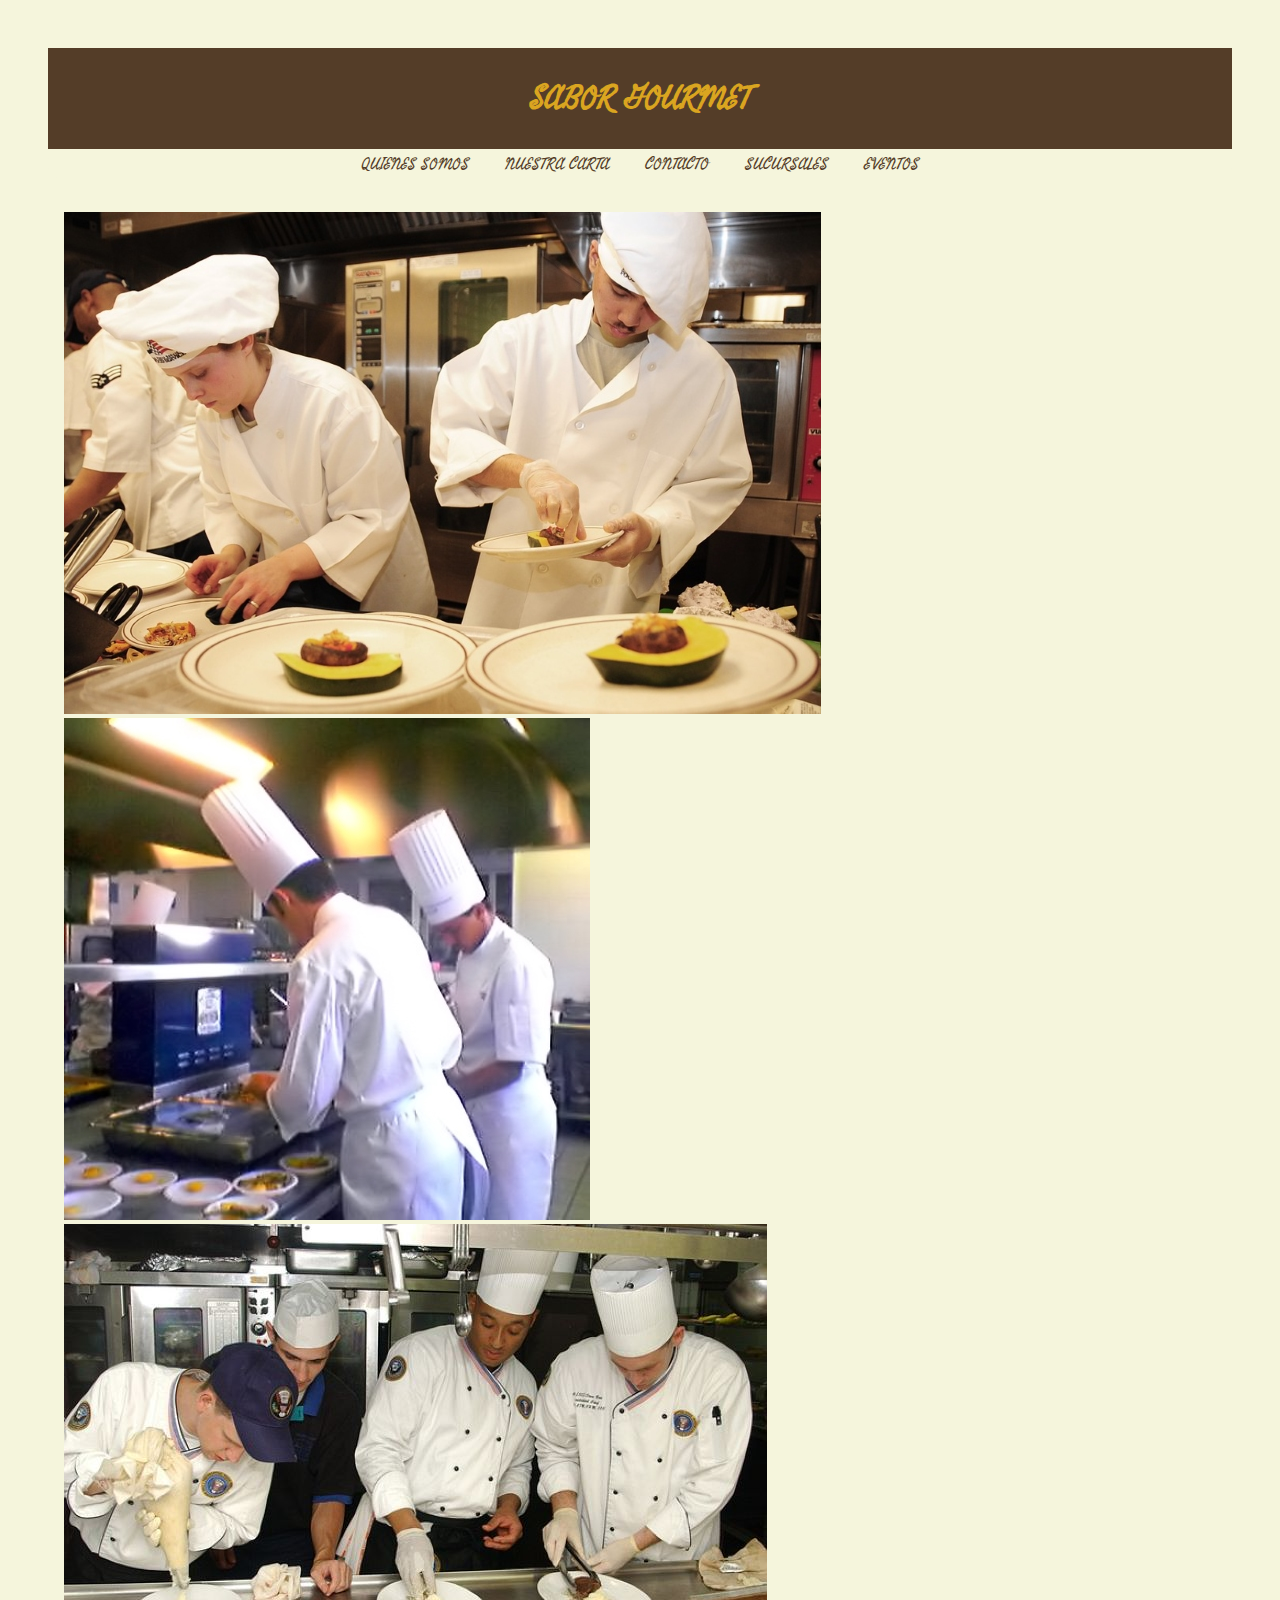
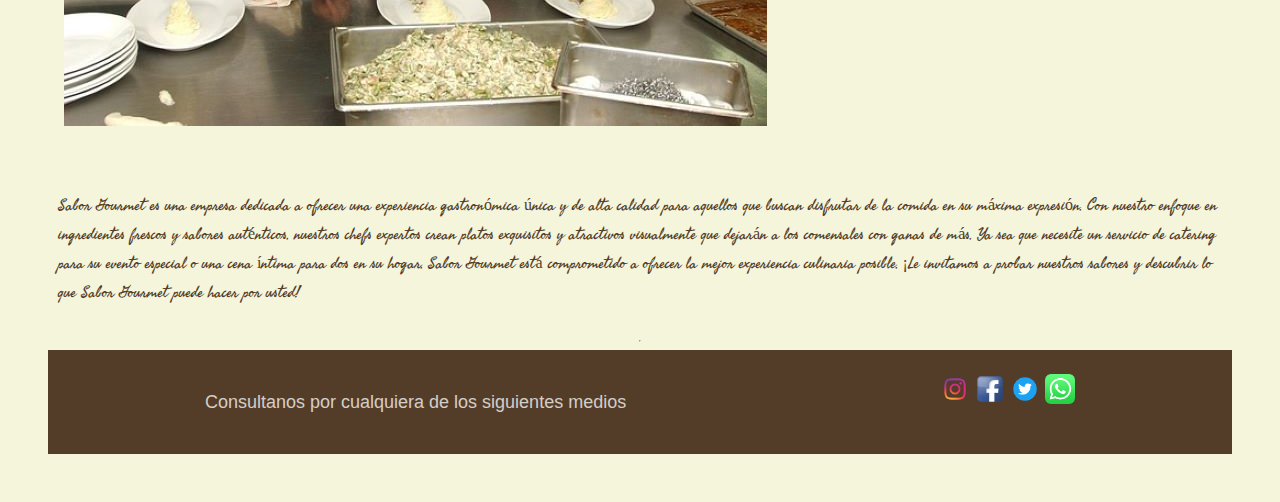
<file: HTML/index.html>
<!DOCTYPE html>
<html lang="es">

<head>
    <meta charset="UTF-8">
    <meta http-equiv="X-UA-Compatible" content="IE=edge">
    <meta name="viewport" content="width=device-width, initial-scale=1.0">

    <title>COCINA GOURMET</title>

    <link rel="stylesheet" type="text/css" href="CSS/estilos.css">
    <link rel="preconnect" href="https://fonts.googleapis.com">
    <link rel="preconnect" href="https://fonts.gstatic.com" crossorigin>
    <link href="https://fonts.googleapis.com/css2?family=Fasthand&display=swap" rel="stylesheet">
    <link href="https://cdn.jsdelivr.net/npm/bootstrap@5.3.0/dist/css/bootstrap.min.css" rel="stylesheet"
        integrity="sha384-9ndCyUaIbzAi2FUVXJi0CjmCapSmO7SnpJef0486qhLnuZ2cdeRhO02iuK6FUUVM" crossorigin="anonymous">
    <script src="https://cdn.jsdelivr.net/npm/bootstrap@5.3.0/dist/js/bootstrap.bundle.min.js"
        integrity="sha384-geWF76RCwLtnZ8qwWowPQNguL3RmwHVBC9FhGdlKrxdiJJigb/j/68SIy3Te4Bkz"
        crossorigin="anonymous"></script>
    <script src="https://cdn.jsdelivr.net/npm/@popperjs/core@2.11.8/dist/umd/popper.min.js"
        integrity="sha384-I7E8VVD/ismYTF4hNIPjVp/Zjvgyol6VFvRkX/vR+Vc4jQkC+hVqc2pM8ODewa9r"
        crossorigin="anonymous"></script>
    <script src="https://cdn.jsdelivr.net/npm/bootstrap@5.3.0/dist/js/bootstrap.min.js"
        integrity="sha384-fbbOQedDUMZZ5KreZpsbe1LCZPVmfTnH7ois6mU1QK+m14rQ1l2bGBq41eYeM/fS"
        crossorigin="anonymous"></script>
    <!-- bootstrap -->
    <link rel="icon" type="img/logo.png" href="img/logo.png">

</head>

<body>
    <header class="hea">
        <div class="titulo1">
            <a class="home_navbar" href="index.html">
            <h1>SABOR GOURMET</h1>
            </a>
            </div>
    <nav class="navegador">
        <div class="navegador2">
            <a href="index.html">QUIENES SOMOS</a>
            <a href="menu.html">NUESTRA CARTA</a>
            <a href="contacto.html">CONTACTO</a>
            <a href="sucursales.html">SUCURSALES</a>
            <a href="eventos.html">EVENTOS</a>

        </div>


    </nav>
    </header>
    <br>
    <main>
       
        <div id="carousel_img" class="carousel slide" data-ride="carousel">
            <div class="carousel-inner">
              <div class="carousel-item active">
                <img src="img/cocinero1.jpg" class="d-block img_carrusel w-100" alt="...">
              </div>
              <div class="carousel-item">
                <img src="img/cocinero2.jpg" class="d-block img_carrusel w-100" alt="...">
              </div>
              <div class="carousel-item">
                <img src="img/cocinero3.jpg" class="d-block img_carrusel w-100" alt="...">
              </div>
            </div>
            <a class="carousel-control-prev" href="#carousel_img" role="button" data-slide="prev">
              <span class="carousel-control-prev-icon" aria-hidden="true"></span>
              <span class="sr-only"></span>
            </a>
            <a class="carousel-control-next" href="#carousel_img" role="button" data-slide="next">
              <span class="carousel-control-next-icon" aria-hidden="true"></span>
              <span class="sr-only"></span>
            </a>
          </div>
        <br>
        <article>
            <p class="varios">Sabor Gourmet es una empresa dedicada a ofrecer una experiencia gastronómica única y de
                alta calidad para aquellos que buscan disfrutar de la comida en su máxima expresión. Con nuestro enfoque
                en ingredientes frescos y sabores auténticos, nuestros chefs expertos crean platos exquisitos y
                atractivos visualmente que dejarán a los comensales con ganas de más. Ya sea que necesite un servicio de
                catering para su evento especial o una cena íntima para dos en su hogar, Sabor Gourmet está comprometido
                a ofrecer la mejor experiencia culinaria posible. ¡Le invitamos a probar nuestros sabores y descubrir lo
                que Sabor Gourmet puede hacer por usted!</p>
        </article>

    </main>

    <hr>
    <footer class="footer_style">
        <div>
            <p>Consultanos por cualquiera de los siguientes medios</p>
        </div>
        <div class="media">

            <a href="https://www.instagram.com/"><img src="img/ins.png" alt="Instagram" width="30"></a>
            <a href="https://www.facebook.com/"><img src="img/fac.png" alt="Facebook" width="30"></a>
            <a href="https://twitter.com/"><img src="img/twi.png" alt="Twitter" width="30"></a>
            <a href="https://api.whatsapp.com/send?phone=541130579697"><img src="img/was.png" alt="WhatsApp"
                    width="30"></a>
        </div>
    </footer>



</body>

</html>
</file>
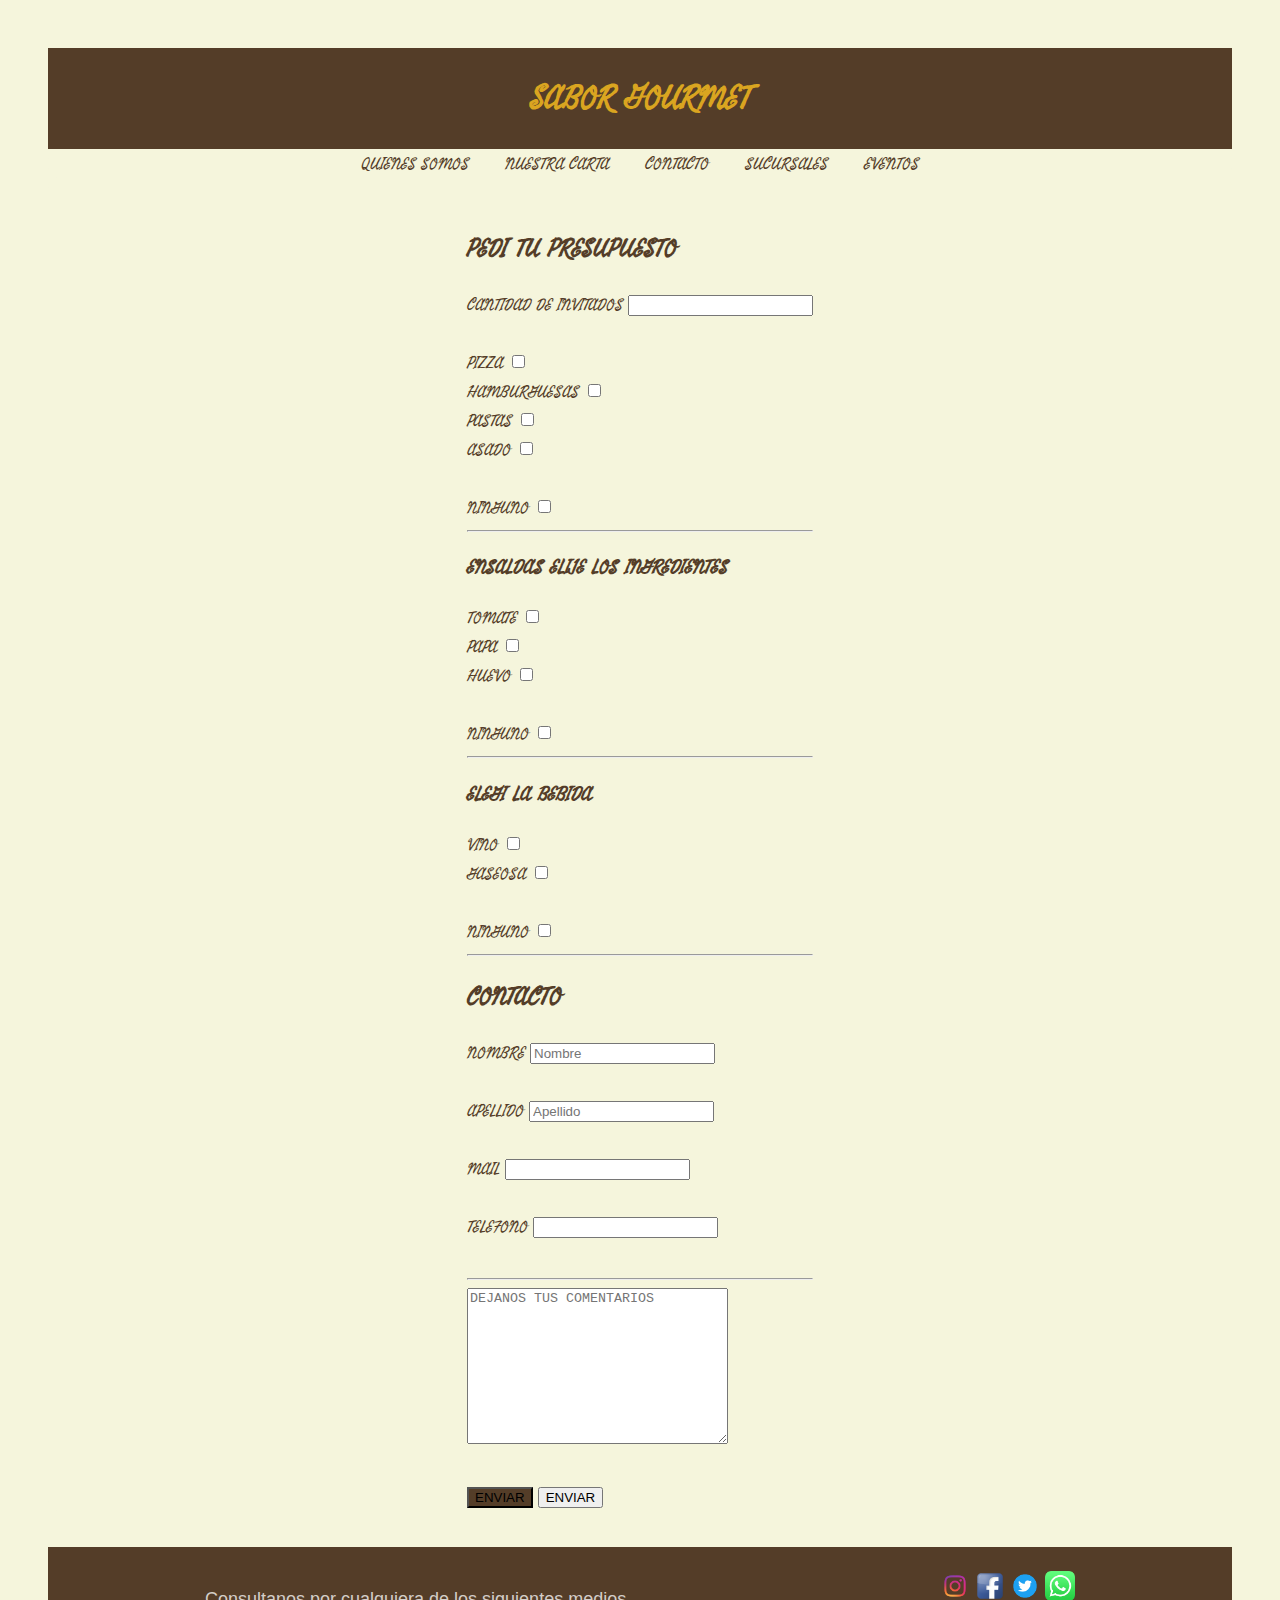
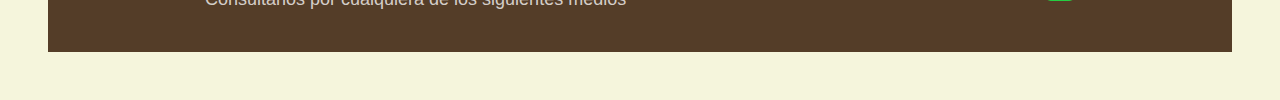
<file: HTML/contacto.html>
<!DOCTYPE html>
<html lang="es">

<head>
    <meta charset="UTF-8">
    <meta http-equiv="X-UA-Compatible" content="IE=edge">
    <meta name="viewport" content="width=device-width, initial-scale=1.0">
    <title>COCINA GOURMET</title>

    <link rel="stylesheet" type="text/css" href="CSS/estilos.css">
    <link rel="preconnect" href="https://fonts.googleapis.com">
    <link rel="preconnect" href="https://fonts.gstatic.com" crossorigin>
    <link href="https://fonts.googleapis.com/css2?family=Fasthand&display=swap" rel="stylesheet">
    <link href="https://cdn.jsdelivr.net/npm/bootstrap@5.3.0/dist/css/bootstrap.min.css" rel="stylesheet"
        integrity="sha384-9ndCyUaIbzAi2FUVXJi0CjmCapSmO7SnpJef0486qhLnuZ2cdeRhO02iuK6FUUVM" crossorigin="anonymous">


    <link rel="icon" type="img/logo.png" href="img/logo.png">

</head>

<body>
    <header class="hea">
        <div class="titulo1">
            <a class="home_navbar" href="index.html">
            <h1>SABOR GOURMET</h1>
            </a>
        </div>
      
    <nav class="navegador">
        <div class="navegador2">
            <a href="index.html">QUIENES SOMOS</a>
            <a href="menu.html">NUESTRA CARTA</a>
            <a href="contacto.html">CONTACTO</a>
            <a href="sucursales.html">SUCURSALES</a>
            <a href="eventos.html">EVENTOS</a>
        </div>
    </nav>
    </header>
    <article class="formu">
        <form action="formulaform.html">
            <br>

        <h2> PEDI TU PRESUPUESTO</h2>
        <label for="cantidad de invitados">CANTIDAD DE INVITADOS</label>
        <input type="number" name="cant invitados" id="cantidad de invitados"><br><br>
        <label for="PIZZA">PIZZA</label>
        <input type="checkbox" name="PIZZA" id="PIZZA"><br>
        <label for="hamburguesas">HAMBURGUESAS</label>
        <input type="checkbox" name="hamburguesas" id="hamburguesas"><br>
        <label for="pastas">PASTAS</label>
        <input type="checkbox" name="pastas" id="pastas"><br>
        <label for="asado">ASADO</label>
            <input type="checkbox" name="asado" id="asado"><br> <br>
            <label for="NINGUNO">NINGUNO</label>
            <input type="checkbox" name="ninguno" id="NINGUNO"><br>
            <hr>
        <h3>ENSALDAS ELIJE LOS INGREDIENTES</h3>
        <label for="TOMATE">TOMATE</label>
        <input type="checkbox" name="tomate" id="TOMATE"><br>
        <label for="PAPA">PAPA</label>
        <input type="checkbox" name="papa" id="PAPA"><br>
        <label for="HUEVO">HUEVO</label>
            <input type="checkbox" name="huevo" id="HUEVO"><br><br>
            <label for="NINGUNO">NINGUNO</label>
            <input type="checkbox" name="ninguno" id="NINGUNO"><br>
            <hr>
        <h3>ELEGI LA BEBIDA</h3>
        <label for="vino">VINO</label>
        <input type="checkbox" name="vino" id="vino"><br>
        <label for="gaseosa">GASEOSA</label>
        <input type="checkbox" name="gaseosa" id="gaseosa"><br><br>
            <label for="NINGUNO">NINGUNO</label>
            <input type="checkbox" name="ninguno" id="NINGUNO"><br>
            <hr>
            <h2>CONTACTO</h2>
            <label for="nombre">NOMBRE</label>
            <input type="text" name="nombre" id="nombre" placeholder="Nombre"><br><br>
            <label for="apellido">APELLIDO</label>
            <input type="text" name=apellido"" id="apellido" placeholder="Apellido"><br><br>
            <label for="MAIL">MAIL</label>
            <input type="email" name="MAIL" id="MAIL"><br><br>
            <label for="telefono">TELEFONO</label>
            <input type="number" name="telefono" id="telefono"><br><br>
            <hr>
            <textarea name="area" id="area" cols="30" rows="10"
                placeholder="DEJANOS TUS COMENTARIOS"></textarea><br><br>
            <button type="submit" class="color_botones" value="ENVIAR">ENVIAR</button>
        <input type="submit" name="" id="" value="ENVIAR">

    </form>
        
    </article>
    <br>
    <br>
    <footer class="footer_style">
        <div>
            <p>Consultanos por cualquiera de los siguientes medios</p>
        </div>
        <div class="media">
    
            <a href="https://www.instagram.com/"><img src="img/ins.png" alt="Instagram" width="30"></a>
            <a href="https://www.facebook.com/"><img src="img/fac.png" alt="Facebook" width="30"></a>
            <a href="https://twitter.com/"><img src="img/twi.png" alt="Twitter" width="30"></a>
            <a href="https://api.whatsapp.com/send?phone=541130579697"><img src="img/was.png" alt="WhatsApp" width="30"></a>
        </div>
    </footer>
</file>
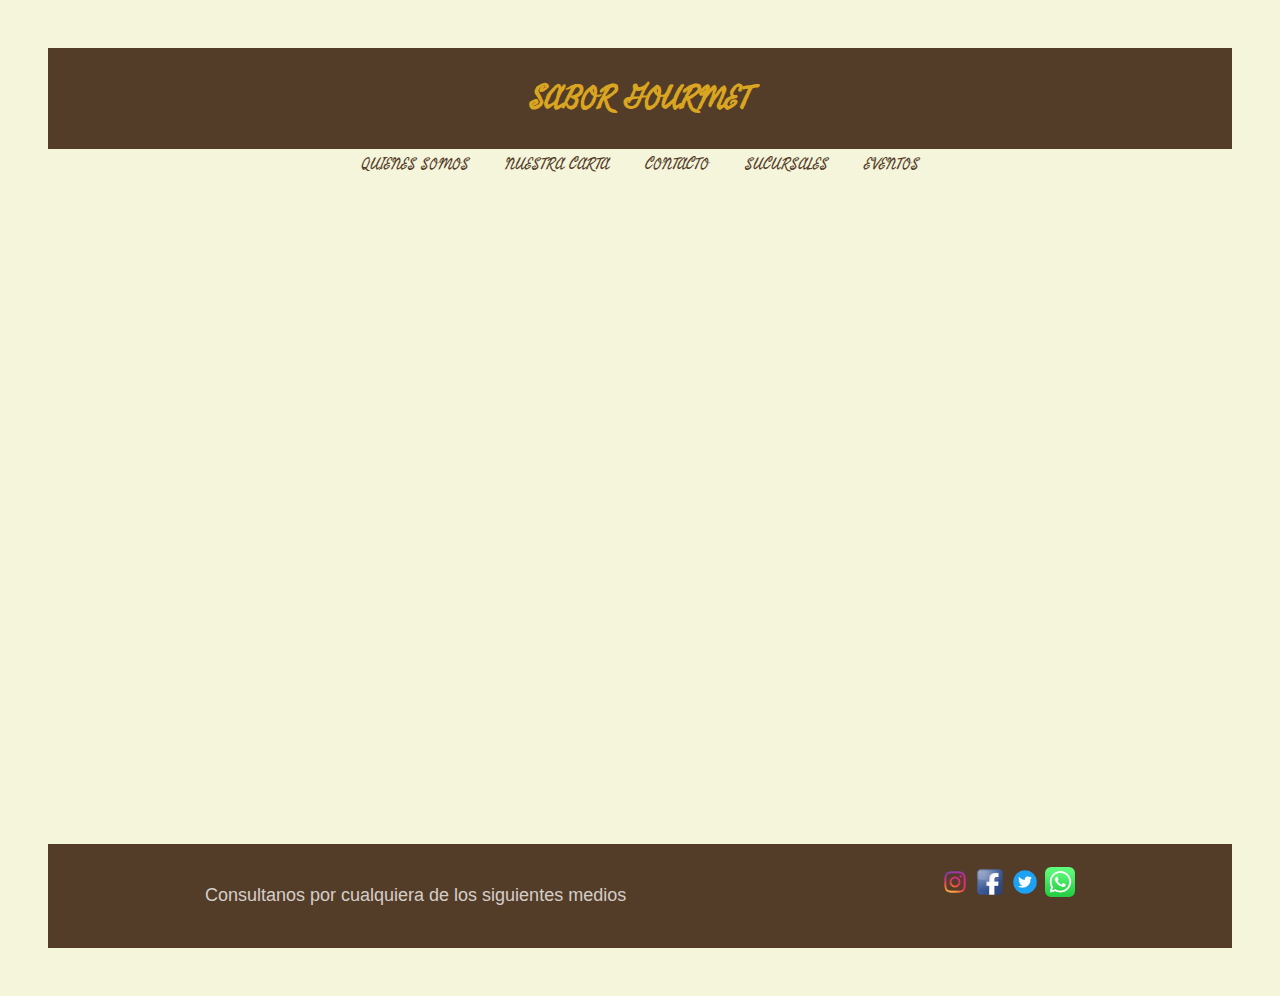
<file: HTML/eventos.html>
<!DOCTYPE html>
<html lang="es">

<head>
    <meta charset="UTF-8">
    <meta http-equiv="X-UA-Compatible" content="IE=edge">
    <meta name="viewport" content="width=device-width, initial-scale=1.0">
    <title>COCINA GOURMET</title>
    <link rel="stylesheet" type="text/css" href="CSS/estilos.css">
    <link rel="preconnect" href="https://fonts.googleapis.com">
    <link rel="preconnect" href="https://fonts.gstatic.com" crossorigin>
    <link href="https://fonts.googleapis.com/css2?family=Fasthand&display=swap" rel="stylesheet">
    <link href="https://cdn.jsdelivr.net/npm/bootstrap@5.3.0/dist/css/bootstrap.min.css" rel="stylesheet"
        integrity="sha384-9ndCyUaIbzAi2FUVXJi0CjmCapSmO7SnpJef0486qhLnuZ2cdeRhO02iuK6FUUVM" crossorigin="anonymous">

    <link rel="icon" type="img/logo.png" href="img/logo.png">

</head>

<body>
    <header class="hea">
        <div class="titulo1">
            <a class="home_navbar" href="index.html">
            <h1>SABOR GOURMET</h1>
            </a>
            </div>
    <nav class="navegador">
        <div class="navegador2">
            <a href="index.html">QUIENES SOMOS</a>
            <a href="menu.html">NUESTRA CARTA</a>
            <a href="contacto.html">CONTACTO</a>
            <a href="sucursales.html">SUCURSALES</a>
            <a href="eventos.html">EVENTOS</a>

        </div>
        </nav>

</body>
</header>
<footer class="footer_style">
    <div>
        <p>Consultanos por cualquiera de los siguientes medios</p>
    </div>
    <div class="media">

        <a href="https://www.instagram.com/"><img src="img/ins.png" alt="Instagram" width="30"></a>
        <a href="https://www.facebook.com/"><img src="img/fac.png" alt="Facebook" width="30"></a>
        <a href="https://twitter.com/"><img src="img/twi.png" alt="Twitter" width="30"></a>
        <a href="https://api.whatsapp.com/send?phone=541130579697"><img src="img/was.png" alt="WhatsApp" width="30"></a>
    </div>
</footer>
</file>
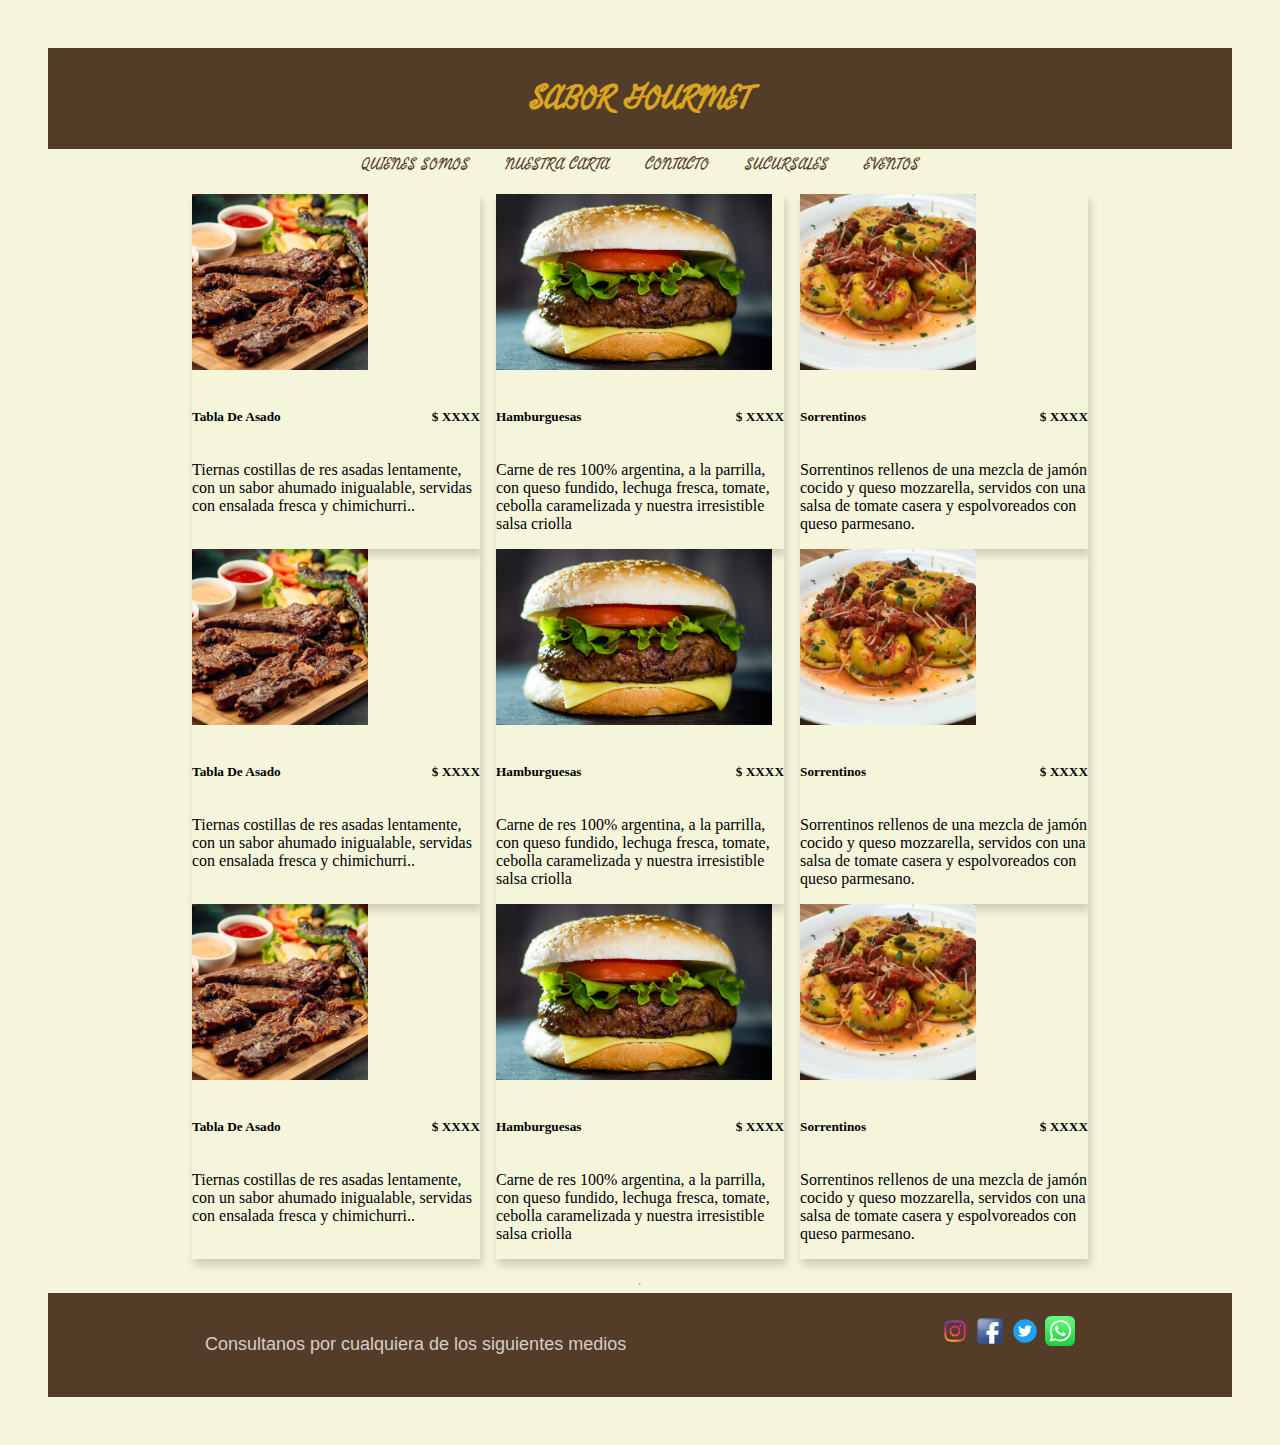
<file: HTML/menu.html>
<!DOCTYPE html>
<html lang="es">

<head>
    <meta charset="UTF-8">
    <meta http-equiv="X-UA-Compatible" content="IE=edge">
    <meta name="viewport" content="width=device-width, initial-scale=1.0">
    <title>COCINA GOURMET</title>

    <link rel="stylesheet" type="text/css" href="CSS/estilos.css">
    <link rel="preconnect" href="https://fonts.googleapis.com">
    <link rel="preconnect" href="https://fonts.gstatic.com" crossorigin>
    <link href="https://fonts.googleapis.com/css2?family=Fasthand&display=swap" rel="stylesheet">
    <link href="https://cdn.jsdelivr.net/npm/bootstrap@5.3.0/dist/css/bootstrap.min.css" rel="stylesheet"
        integrity="sha384-9ndCyUaIbzAi2FUVXJi0CjmCapSmO7SnpJef0486qhLnuZ2cdeRhO02iuK6FUUVM" crossorigin="anonymous">

    <link rel="icon" type="img/logo.png" href="img/logo.png">

</head>

<body>
    <header class="hea">
        <div class="titulo1">
            <a class="home_navbar" href="index.html">
            <h1>SABOR GOURMET</h1>
            </a>
            </div>
    <nav class="navegador">
        <div class="navegador2">
            <a href="index.html">QUIENES SOMOS</a>
            <a href="menu.html">NUESTRA CARTA</a>
            <a href="contacto.html">CONTACTO</a>
            <a href="sucursales.html">SUCURSALES</a>
            <a href="eventos.html">EVENTOS</a>

        </div>
    </nav>
</header>
    <div id="carouselExampleControls" class="carousel slide" data-ride="carousel">
        <div class="carousel-inner">
            <div class="carousel-item active">
                <div class="cards-wrapper">
                    <div class="card" style="width: 18rem;">
                        <img src="/HTML/img/asado.webp" class="card-img-top" alt="...">
                        <div class="card-body">
                            <h5 class="card-title">
                                <div class="nombre_precio">
                                    <p>Tabla De Asado</p>
                                    <p>$ XXXX</p>
                                </div>
                            </h5>
                            <p class="card-text">Tiernas costillas de res asadas lentamente, con un sabor ahumado
                                inigualable, servidas con ensalada fresca y chimichurri..</p>

                        </div>
                    </div>
                    <div class="card" style="width: 18rem;">
                        <img src="/HTML/img/hamburguesa-sencilla.jpg" class="card-img-top" alt="...">
                        <div class="card-body">
                            <h5 class="card-title">
                                <div class="nombre_precio">
                                    <p>Hamburguesas</p>
                                    <p>$ XXXX</p>
                                </div>
                            </h5>
                            <p class="card-text">Carne de res 100% argentina, a la parrilla, con queso fundido, lechuga
                                fresca, tomate, cebolla caramelizada y nuestra irresistible salsa criolla </p>

                        </div>
                    </div>
                    <div class="card" style="width: 18rem;">
                        <img src="/HTML/img/SORRENTINOS.jpeg" class="card-img-top" alt="...">
                        <div class="card-body">
                            <h5 class="card-title">
                                <div class="nombre_precio">
                                    <p>Sorrentinos</p>
                                    <p>$ XXXX</p>
                                </div>
                            </h5>
                            <p class="card-text">Sorrentinos rellenos de una mezcla de jamón cocido y queso mozzarella,
                                servidos con
                                una salsa de tomate casera y espolvoreados con queso parmesano.</p>
                            
                        </div>
                    </div>
                </div>
            </div>
            <div class="carousel-item">
                <div class="cards-wrapper">
                    <div class="card" style="width: 18rem;">
                        <img src="/HTML/img/asado.webp" class="card-img-top" alt="...">
                        <div class="card-body">
                            <h5 class="card-title">
                                <div class="nombre_precio">
                                    <p>Tabla De Asado</p>
                                    <p>$ XXXX</p>
                                </div>
                            </h5>
                            <p class="card-text">Tiernas costillas de res asadas lentamente, con un sabor ahumado
                                inigualable, servidas con ensalada fresca y chimichurri..</p>
                            
                        </div>
                    </div>
                    <div class="card" style="width: 18rem;">
                        <img src="/HTML/img/hamburguesa-sencilla.jpg" class="card-img-top" alt="...">
                        <div class="card-body">
                            <h5 class="card-title">
                                <div class="nombre_precio">
                                    <p>Hamburguesas</p>
                                    <p>$ XXXX</p>
                                </div>
                            </h5>
                            <p class="card-text">Carne de res 100% argentina, a la parrilla, con queso fundido, lechuga
                                fresca, tomate, cebolla caramelizada y nuestra irresistible salsa criolla </p>
                            
                        </div>
                    </div>
                    <div class="card" style="width: 18rem;">
                        <img src="/HTML/img/SORRENTINOS.jpeg" class="card-img-top" alt="...">
                        <div class="card-body">
                            <h5 class="card-title">
                                <div class="nombre_precio">
                                    <p>Sorrentinos</p>
                                    <p>$ XXXX</p>
                                </div>
                            </h5>
                            <p class="card-text">Sorrentinos rellenos de una mezcla de jamón cocido y queso mozzarella,
                                servidos con
                                una salsa de tomate casera y espolvoreados con queso parmesano.</p>
                            
                        </div>
                    </div>
                </div>
            </div>
            <div class="carousel-item">
                <div class="cards-wrapper">
                    <div class="card" style="width: 18rem;">
                        <img src="/HTML/img/asado.webp" class="card-img-top" alt="...">
                        <div class="card-body">
                            <h5 class="card-title">
                                <div class="nombre_precio">
                                    <p>Tabla De Asado</p>
                                    <p>$ XXXX</p>
                                </div>
                            </h5>
                            <p class="card-text">Tiernas costillas de res asadas lentamente, con un sabor ahumado
                                inigualable, servidas con ensalada fresca y chimichurri..</p>
                            
                        </div>
                    </div>
                    <div class="card" style="width: 18rem;">
                        <img src="/HTML/img/hamburguesa-sencilla.jpg" class="card-img-top" alt="...">
                        <div class="card-body">
                            <h5 class="card-title">
                                <div class="nombre_precio">
                                    <p>Hamburguesas</p>
                                    <p>$ XXXX</p>
                                </div>
                            </h5>
                            <p class="card-text">Carne de res 100% argentina, a la parrilla, con queso fundido, lechuga
                                fresca, tomate, cebolla caramelizada y nuestra irresistible salsa criolla </p>
                            
                        </div>
                    </div>
                    <div class="card" style="width: 18rem;">
                        <img src="/HTML/img/SORRENTINOS.jpeg" class="card-img-top" alt="...">
                        <div class="card-body">
                            <h5 class="card-title">
                                <div class="nombre_precio">
                                    <p>Sorrentinos</p>
                                    <p>$ XXXX</p>
                                </div>
                            </h5>
                            <p class="card-text">Sorrentinos rellenos de una mezcla de jamón cocido y queso mozzarella,
                                servidos con
                                una salsa de tomate casera y espolvoreados con queso parmesano.</p>
                            
                        </div>
                    </div>
                </div>
            </div>
        </div>
        <a class="carousel-control-prev" href="#carouselExampleControls" role="button" data-slide="prev">
            <span class="carousel-control-prev-icon" aria-hidden="true"></span>
            <span class="sr-only"></span>
        </a>
        <a class="carousel-control-next" href="#carouselExampleControls" role="button" data-slide="next">
            <span class="carousel-control-next-icon" aria-hidden="true"></span>
            <span class="sr-only"></span>
        </a>
    </div>
</body>
<hr>
<footer class="footer_style">
    <div>
        <p>Consultanos por cualquiera de los siguientes medios</p>
    </div>
    <div class="media">

        <a href="https://www.instagram.com/"><img src="img/ins.png" alt="Instagram" width="30"></a>
        <a href="https://www.facebook.com/"><img src="img/fac.png" alt="Facebook" width="30"></a>
        <a href="https://twitter.com/"><img src="img/twi.png" alt="Twitter" width="30"></a>
        <a href="https://api.whatsapp.com/send?phone=541130579697"><img src="img/was.png" alt="WhatsApp" width="30"></a>
    </div>
</footer>
<style>
    @media (min-width: 768px) {
        .card img {
            height: 11em;
        }
    }
</style>
</file>
<file: HTML/CSS/estilos.css>
/* CSS */
body {
  background-color: #F5F5DC;
  margin: 3em;
  display: grid;
  min-height: 100vh;
  
}

a:link, a:visited, a:active {
  text-decoration:none;
  color: #DAA520
}
.hea {
  display: flex;
  flex-direction: column;
}

h1 {
  color: #DAA520;
 align-items: center;
  font-family: 'Fasthand', cursive;


}

.titulo1 {
  display: flex;
  align-items: center;
  justify-content: center;
  background-color: #543D28;

}

.footer_style {
  background-color: #543D28;
  font-family: 'Gill Sans', 'Gill Sans MT', Calibri, 'Trebuchet MS', sans-serif;
  font-size: large;
  color: rgba(255, 255, 255, 0.75);
  display: flex;
  padding-top: 2%;
  padding-bottom: 2%;
  justify-content: space-around;
  margin-top: auto;
}


.navegador {
  display: flex;
  justify-content: center;
  background-color: #F5F5DC;
  border-radius: 10px;



}

.navegador2 a {
  text-decoration: none;
  color: #543D28;
  font-family: 'Fasthand', cursive;
padding: 1em;
  

}

.varios {
  padding: 10px;
  color: #543D28;
  font-family: 'Fasthand', cursive;
  border-radius: 10px;
}

.formu {
  display: flex;
  justify-content: center;
  align-items: center;
  background-color: #F5F5DC;
  color: #543D28;
  font-family: 'Fasthand', cursive;
  border-radius: 10px;
}

.color_botones {
  background-color: #543D28;
  font-style: normal;
  font-family: 'Gill Sans', 'Gill Sans MT', Calibri, 'Trebuchet MS', sans-serif;
}

.margenes {
  margin: 2%;
}


.titulos_h3 {
  font-family: 'Gill Sans', 'Gill Sans MT', Calibri, 'Trebuchet MS', sans-serif;
  font-size: auto;
  color: rgba(0, 0, 0, 0.75);


}

.texto_contenido {
  font-family: 'Gill Sans', 'Gill Sans MT', Calibri, 'Trebuchet MS', sans-serif;
  font-size: 100%;
}

.nombre_precio {
  display: flex;
  justify-content: space-between;
}

.cards-wrapper {
  display: flex;
  justify-content: center;
}

.card img {
  max-width: 100%;
  max-height: 100%;
}

.card {
  margin: 0 0.5em;
  box-shadow: 2px 6px 8px 0 rgba(22, 22, 26, 0.18);
  border: none;
  border-radius: 0;
}

.carousel-inner {
  padding: 1em;
}

a.carousel-control-prev,
a.carousel-control-next {
  background-color: #e1e1e1;
  width: 5vh;
  height: 5vh;
  border-radius: 50%;
  top: 50%;
  transform: translateY(-50%);
}
/* .img_carrusel {
  max-width: 75%;
} */
</file>
